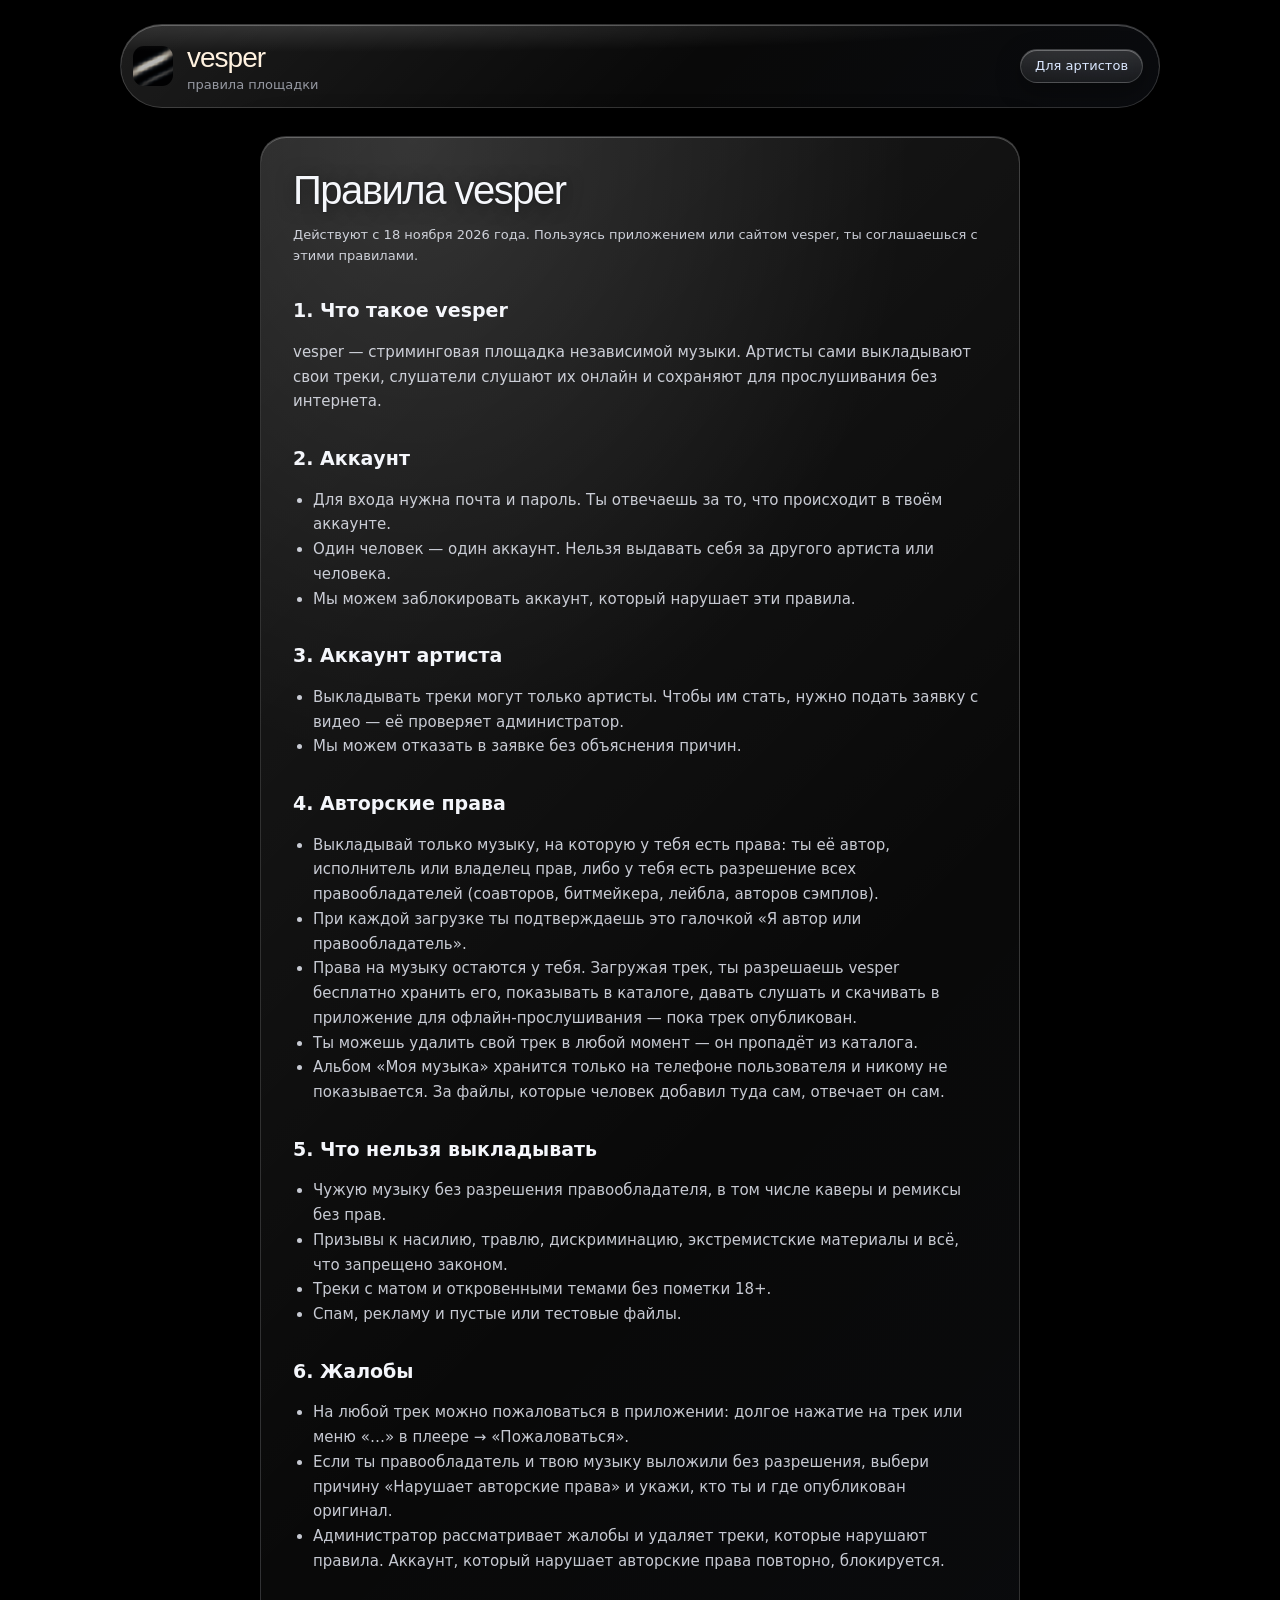
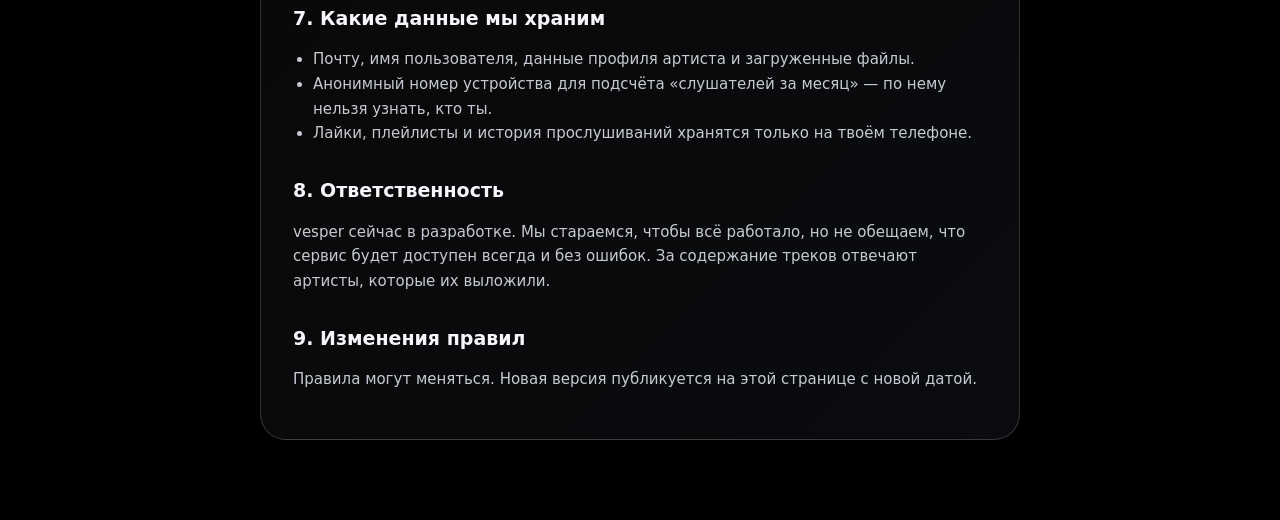
<file: terms.html>
<!doctype html>
<html lang="ru">
<head>
  <meta charset="utf-8">
  <meta name="viewport" content="width=device-width, initial-scale=1, viewport-fit=cover">
  <title>Правила vesper</title>
  <link rel="icon" href="icon.png">
  <link rel="stylesheet" href="styles.css">
  <style>
    .doc { max-width: 760px; margin: 0 auto; padding: 32px; }
    .doc h1 { font-size: 40px; margin-bottom: 6px; }
    .doc h2 { font-size: 19px; margin: 30px 0 10px; }
    .doc p, .doc li { color: rgba(240, 244, 255, 0.82); line-height: 1.65; }
    .doc ul { padding-left: 20px; }
    .doc .faint { margin-bottom: 20px; }
    @media (max-width: 560px) {
      .wrap { padding: 16px 16px 60px; }
      .doc { padding: 22px 20px; }
      .doc h1 { font-size: 32px; }
      header.top .sub { display: none; }
    }
  </style>
</head>
<body>
  <div class="wrap">
    <header class="top glass">
      <img src="icon.png" alt="">
      <div><div class="brand">vesper</div><div class="sub">правила площадки</div></div>
      <div class="spacer"></div>
      <a class="btn small" href="./">Для артистов</a>
    </header>

    <article class="doc glass">
      <h1>Правила vesper</h1>
      <p class="faint">Действуют с 18 ноября 2026 года. Пользуясь приложением или сайтом vesper, ты соглашаешься с этими правилами.</p>

      <h2>1. Что такое vesper</h2>
      <p>vesper — стриминговая площадка независимой музыки. Артисты сами выкладывают свои треки, слушатели слушают их онлайн и сохраняют для прослушивания без интернета.</p>

      <h2>2. Аккаунт</h2>
      <ul>
        <li>Для входа нужна почта и пароль. Ты отвечаешь за то, что происходит в твоём аккаунте.</li>
        <li>Один человек — один аккаунт. Нельзя выдавать себя за другого артиста или человека.</li>
        <li>Мы можем заблокировать аккаунт, который нарушает эти правила.</li>
      </ul>

      <h2>3. Аккаунт артиста</h2>
      <ul>
        <li>Выкладывать треки могут только артисты. Чтобы им стать, нужно подать заявку с видео — её проверяет администратор.</li>
        <li>Мы можем отказать в заявке без объяснения причин.</li>
      </ul>

      <h2>4. Авторские права</h2>
      <ul>
        <li>Выкладывай только музыку, на которую у тебя есть права: ты её автор, исполнитель или владелец прав, либо у тебя есть разрешение всех правообладателей (соавторов, битмейкера, лейбла, авторов сэмплов).</li>
        <li>При каждой загрузке ты подтверждаешь это галочкой «Я автор или правообладатель».</li>
        <li>Права на музыку остаются у тебя. Загружая трек, ты разрешаешь vesper бесплатно хранить его, показывать в каталоге, давать слушать и скачивать в приложение для офлайн-прослушивания — пока трек опубликован.</li>
        <li>Ты можешь удалить свой трек в любой момент — он пропадёт из каталога.</li>
        <li>Альбом «Моя музыка» хранится только на телефоне пользователя и никому не показывается. За файлы, которые человек добавил туда сам, отвечает он сам.</li>
      </ul>

      <h2>5. Что нельзя выкладывать</h2>
      <ul>
        <li>Чужую музыку без разрешения правообладателя, в том числе каверы и ремиксы без прав.</li>
        <li>Призывы к насилию, травлю, дискриминацию, экстремистские материалы и всё, что запрещено законом.</li>
        <li>Треки с матом и откровенными темами без пометки 18+.</li>
        <li>Спам, рекламу и пустые или тестовые файлы.</li>
      </ul>

      <h2>6. Жалобы</h2>
      <ul>
        <li>На любой трек можно пожаловаться в приложении: долгое нажатие на трек или меню «…» в плеере → «Пожаловаться».</li>
        <li>Если ты правообладатель и твою музыку выложили без разрешения, выбери причину «Нарушает авторские права» и укажи, кто ты и где опубликован оригинал.</li>
        <li>Администратор рассматривает жалобы и удаляет треки, которые нарушают правила. Аккаунт, который нарушает авторские права повторно, блокируется.</li>
      </ul>

      <h2>7. Какие данные мы храним</h2>
      <ul>
        <li>Почту, имя пользователя, данные профиля артиста и загруженные файлы.</li>
        <li>Анонимный номер устройства для подсчёта «слушателей за месяц» — по нему нельзя узнать, кто ты.</li>
        <li>Лайки, плейлисты и история прослушиваний хранятся только на твоём телефоне.</li>
      </ul>

      <h2>8. Ответственность</h2>
      <p>vesper сейчас в разработке. Мы стараемся, чтобы всё работало, но не обещаем, что сервис будет доступен всегда и без ошибок. За содержание треков отвечают артисты, которые их выложили.</p>

      <h2>9. Изменения правил</h2>
      <p>Правила могут меняться. Новая версия публикуется на этой странице с новой датой.</p>
    </article>
  </div>
</body>
</html>
</file>
<file: styles.css>
:root {
  --ice: #dbe8ff;
  --warm: #fff2e0;
  --steel: #4d6b94;
  --text: #f4f6fb;
  --muted: rgba(235, 240, 255, 0.6);
  --faint: rgba(235, 240, 255, 0.38);
  --line: rgba(255, 255, 255, 0.1);
  --danger: #ff9a9a;
  --ok: #9be7b4;
  --glass: linear-gradient(135deg, rgba(255, 255, 255, 0.11), rgba(255, 255, 255, 0.035) 55%, rgba(170, 195, 255, 0.06));
  --edge: rgba(255, 255, 255, 0.16);
  color-scheme: dark;
}

* { box-sizing: border-box; }
[hidden] { display: none !important; }

/* текст поверх ярких бликов фона должен читаться */
h1, .hero p.lead, .hero li, .stat span, section > p.muted {
  text-shadow: 0 0 2px rgba(0, 0, 0, 0.9), 0 2px 18px rgba(0, 0, 0, 0.95);
}

html, body {
  margin: 0;
  min-height: 100%;
  background: #000;
  color: var(--text);
  font-family: "Segoe UI Variable Text", "Segoe UI", -apple-system, system-ui, sans-serif;
  font-size: 15px;
  line-height: 1.5;
  -webkit-font-smoothing: antialiased;
}

#bg { position: fixed; inset: 0; width: 100%; height: 100%; z-index: 0; }

a { color: var(--ice); }
button, input, textarea, select { font: inherit; color: inherit; }
svg.i { width: 18px; height: 18px; fill: currentColor; flex: none; }

/* ---------- стекло ---------- */
.glass {
  position: relative;
  background: var(--glass);
  backdrop-filter: blur(26px) saturate(170%);
  -webkit-backdrop-filter: blur(26px) saturate(170%);
  border: 1px solid var(--edge);
  border-radius: 26px;
  box-shadow: inset 0 1px 0 rgba(255, 255, 255, 0.26), 0 18px 50px rgba(0, 0, 0, 0.5);
}
.glass::before {
  content: "";
  position: absolute;
  inset: 0;
  border-radius: inherit;
  pointer-events: none;
  background: radial-gradient(120% 60% at 20% 0%, rgba(255, 255, 255, 0.12), transparent 55%);
}

.btn {
  display: inline-flex;
  align-items: center;
  justify-content: center;
  gap: 8px;
  height: 44px;
  padding: 0 20px;
  border-radius: 999px;
  border: 1px solid rgba(255, 255, 255, 0.16);
  background: linear-gradient(180deg, rgba(255, 255, 255, 0.14), rgba(255, 255, 255, 0.05));
  backdrop-filter: blur(20px);
  box-shadow: inset 0 1px 0 rgba(255, 255, 255, 0.3), 0 8px 24px rgba(0, 0, 0, 0.35);
  cursor: pointer;
  text-decoration: none;
  white-space: nowrap;
  transition: transform 0.25s cubic-bezier(.3, 1.6, .5, 1), background 0.2s, opacity 0.2s;
}
.btn:hover { background: linear-gradient(180deg, rgba(255, 255, 255, 0.2), rgba(255, 255, 255, 0.08)); }
.btn:active { transform: scale(0.96); }
.btn.primary {
  background: linear-gradient(180deg, rgba(110, 145, 195, 0.85), rgba(60, 88, 128, 0.85));
  border-color: rgba(190, 215, 255, 0.35);
}
.btn.danger { color: var(--danger); }
.btn.small { height: 34px; padding: 0 14px; font-size: 13px; }
.btn:disabled { opacity: 0.4; pointer-events: none; }

/* ---------- каркас ---------- */
.wrap {
  position: relative;
  z-index: 1;
  max-width: 1080px;
  margin: 0 auto;
  padding: 24px 20px 80px;
}

header.top {
  display: flex;
  align-items: center;
  gap: 14px;
  padding: 12px 16px 12px 12px;
  margin-bottom: 28px;
  border-radius: 999px;
}
header.top img { width: 40px; height: 40px; border-radius: 11px; }
.brand {
  font-family: "Segoe UI Variable Display", "Segoe UI", -apple-system, sans-serif;
  font-weight: 200;
  font-size: 28px;
  letter-spacing: -1px;
  color: var(--warm);
}
header.top .sub { color: var(--muted); font-size: 13px; margin-top: -4px; }
header.top .spacer { flex: 1; }
header.top .who { color: var(--muted); font-size: 13px; text-align: right; }

h1, h2, h3 { margin: 0; }
h1 {
  font-family: "Segoe UI Variable Display", "Segoe UI", -apple-system, sans-serif;
  font-weight: 300;
  font-size: clamp(34px, 6vw, 56px);
  letter-spacing: -1.5px;
  line-height: 1.05;
}
h2 { font-size: 22px; font-weight: 650; margin-bottom: 14px; }
h3 { font-size: 16px; font-weight: 650; }
.muted { color: var(--muted); }
.faint { color: var(--faint); font-size: 13px; }

.panel { padding: 24px; margin-bottom: 18px; }
.grid2 { display: grid; grid-template-columns: repeat(auto-fit, minmax(280px, 1fr)); gap: 18px; }
.row { display: flex; gap: 12px; align-items: center; flex-wrap: wrap; }

/* ---------- вход ---------- */
.hero { display: grid; grid-template-columns: 1.1fr 1fr; gap: 28px; align-items: center; min-height: 70vh; }
.hero p.lead { font-size: 18px; color: var(--muted); max-width: 460px; margin: 16px 0 24px; }
.hero p.lead, .hero ul {
  background: rgba(0, 0, 0, 0.62);
  backdrop-filter: blur(10px);
  -webkit-backdrop-filter: blur(10px);
  border-radius: 18px;
  padding: 12px 16px;
}
.hero ul { margin: 0; padding: 0; list-style: none; display: grid; gap: 10px; color: var(--muted); }
.hero li::before { content: "•"; color: var(--ice); margin-right: 10px; }
.auth { padding: 28px; }
.seg { display: flex; padding: 4px; border-radius: 999px; background: rgba(255, 255, 255, 0.06); border: 1px solid var(--line); margin-bottom: 18px; }
.seg button {
  flex: 1; height: 38px; border: 0; border-radius: 999px; background: none; cursor: pointer; color: var(--muted); font-weight: 600;
  transition: background 0.25s, color 0.25s;
}
.seg button.on { background: rgba(77, 107, 148, 0.65); color: #fff; box-shadow: inset 0 1px 0 rgba(255, 255, 255, 0.25); }

/* ---------- поля ---------- */
label.field { display: grid; gap: 6px; margin-bottom: 14px; }
label.field > span { font-size: 13px; font-weight: 600; color: var(--muted); }
input[type="text"], input[type="email"], input[type="password"], input[type="datetime-local"], textarea, select {
  width: 100%;
  padding: 12px 16px;
  border-radius: 16px;
  border: 1px solid var(--line);
  background: rgba(255, 255, 255, 0.06);
  outline: none;
  transition: border-color 0.2s, background 0.2s;
}
input:focus, textarea:focus, select:focus { border-color: rgba(219, 232, 255, 0.45); background: rgba(255, 255, 255, 0.09); }
textarea { min-height: 110px; resize: vertical; }
.check { display: flex; gap: 10px; align-items: center; cursor: pointer; margin-bottom: 14px; }
.check input { width: 18px; height: 18px; accent-color: var(--steel); }

.drop {
  display: flex; align-items: center; gap: 14px;
  padding: 14px 16px; border-radius: 18px; cursor: pointer;
  border: 1.5px dashed rgba(255, 255, 255, 0.22);
  background: rgba(255, 255, 255, 0.04);
  margin-bottom: 14px;
  transition: border-color 0.2s, background 0.2s;
}
.drop:hover, .drop.over { border-color: rgba(219, 232, 255, 0.6); background: rgba(255, 255, 255, 0.08); }
.drop input { display: none; }
.drop .thumb { width: 56px; height: 56px; border-radius: 12px; object-fit: cover; flex: none; background: rgba(255, 255, 255, 0.06); display: grid; place-items: center; }
.drop .name { font-weight: 600; }
.drop.done { border-style: solid; border-color: rgba(155, 231, 180, 0.5); }

.msg { padding: 12px 16px; border-radius: 16px; margin: 0 0 14px; font-size: 14px; }
.msg.err { background: rgba(255, 120, 120, 0.12); color: var(--danger); }
.msg.ok { background: rgba(120, 220, 160, 0.12); color: var(--ok); }
.msg.info { background: rgba(219, 232, 255, 0.08); color: var(--ice); }

.progress { height: 6px; border-radius: 99px; background: rgba(255, 255, 255, 0.1); overflow: hidden; margin: 6px 0 14px; }
.progress i { display: block; height: 100%; width: 0; background: linear-gradient(90deg, var(--ice), var(--warm)); transition: width 0.3s; }

/* ---------- вкладки ---------- */
nav.tabs { display: flex; gap: 6px; padding: 6px; border-radius: 999px; margin-bottom: 22px; overflow-x: auto; }
nav.tabs button {
  height: 40px; padding: 0 18px; border-radius: 999px; border: 0; background: none; cursor: pointer;
  color: var(--muted); font-weight: 600; white-space: nowrap; transition: background 0.2s, color 0.2s;
}
nav.tabs button.on { background: rgba(255, 255, 255, 0.13); color: #fff; box-shadow: inset 0 1px 0 rgba(255, 255, 255, 0.22); }

/* ---------- статистика ---------- */
.stats { display: grid; grid-template-columns: repeat(auto-fit, minmax(180px, 1fr)); gap: 14px; margin-bottom: 18px; }
.stat { padding: 20px 22px; }
.stat b { display: block; font-size: 36px; font-weight: 700; color: var(--warm); line-height: 1.1; }
.stat span { color: var(--muted); font-size: 13px; }

/* ---------- треки ---------- */
.tracks { display: grid; gap: 2px; padding: 8px; }
.track { display: grid; grid-template-columns: 52px 1fr auto; gap: 14px; align-items: center; padding: 8px 10px; border-radius: 16px; }
.track:hover { background: rgba(255, 255, 255, 0.05); }
.track img, .track .ph { width: 52px; height: 52px; border-radius: 10px; object-fit: cover; background: linear-gradient(135deg, var(--steel), #05070b); }
.track .t { font-weight: 600; display: flex; gap: 8px; align-items: center; }
.track .a { color: var(--muted); font-size: 13px; }
.badge {
  display: inline-grid; place-items: center; font-size: 10px; font-weight: 800; color: #000;
  width: 16px; height: 16px; border-radius: 4px; background: rgba(255, 255, 255, 0.75);
}
.pill { display: inline-flex; align-items: center; gap: 6px; font-size: 12px; font-weight: 600; padding: 3px 10px; border-radius: 999px; background: rgba(77, 107, 148, 0.5); color: var(--ice); }
.pill.warn { background: rgba(255, 190, 120, 0.18); color: #ffc98f; }
.pill.ok { background: rgba(120, 220, 160, 0.15); color: var(--ok); }
.pill.err { background: rgba(255, 120, 120, 0.15); color: var(--danger); }

.code {
  width: 100%; min-height: 84px; font-family: ui-monospace, "Cascadia Code", Consolas, monospace; font-size: 12.5px;
  border-radius: 14px; padding: 12px 14px; border: 1px solid var(--line); background: rgba(0, 0, 0, 0.35); color: var(--ice);
}
.widget-preview { border: 0; width: 360px; max-width: 100%; height: 470px; border-radius: 28px; }

.app-card { display: grid; grid-template-columns: 1fr 320px; gap: 18px; }
.app-card video { width: 100%; border-radius: 18px; background: #000; max-height: 300px; }

dialog {
  border: 0; padding: 0; background: none; color: inherit; max-width: 560px; width: calc(100% - 32px);
}
dialog::backdrop { background: rgba(0, 0, 0, 0.6); backdrop-filter: blur(4px); }

.spin { width: 18px; height: 18px; border: 2px solid rgba(255, 255, 255, 0.25); border-top-color: #fff; border-radius: 50%; animation: spin 0.8s linear infinite; }
@keyframes spin { to { transform: rotate(360deg); } }

.fade-in { animation: fade 0.45s cubic-bezier(.2, 1, .3, 1) both; }
@keyframes fade { from { opacity: 0; transform: translateY(12px); } }

@media (max-width: 820px) {
  .hero, .app-card { grid-template-columns: 1fr; }
  header.top .who { display: none; }
}
</file>
